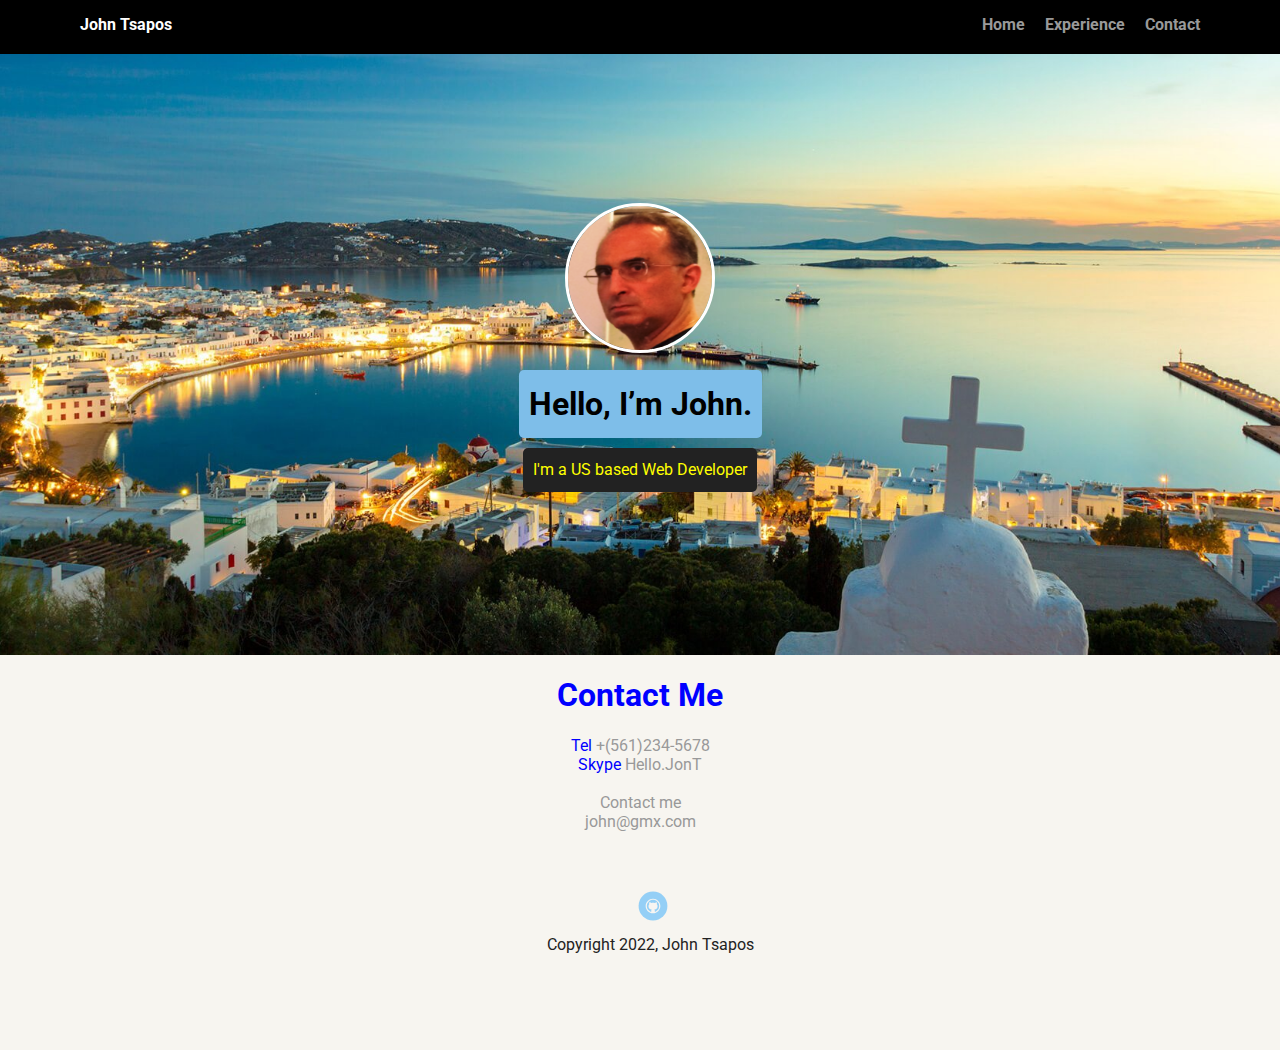
<file: contact.html>
<!doctype html>
<html lang="en">

<head>
    <meta charset="utf-8">
    <title>John Tsapos's Profile</title>
    <meta name="viewport" content="width=device-width, initial-scale=1.0">
    <link rel="stylesheet" href="styles.css">
    <link href="https://fonts.googleapis.com/css?family=Muli%7CRoboto:400,300,500,700,900" rel="stylesheet">
</head>

<body>

    <nav class="main-nav">
        <ul class="nav">
            <li class="name">John Tsapos</li>
            <li><a href="index.html">Home</a></li>
            <li><a href="experience.html">Experience</a></li>
            <li><a href="contact.html">Contact</a></li>
        </ul>
    </nav>

    <header>
        <img src="images/new_profile_pic.png" alt="Picture of John Tsapos" class="profile-image">
        <h1 class="tag name">Hello, I’m John.</h1>
        <p class="tag location">I'm a US based Web Developer</p>
    </header>

    <div class="contact">
        <h1>Contact Me</h1>
        <p>
            Tel <a href="tel:+(561)234-5678">+(561)234-5678</a><br>
            Skype <a href="skype:hello.JonT"> Hello.JonT</a><br><br>
            <a href="mailto:john@gmx.com">Contact me</a><br>
            <a href="mailto:john@gmx.com">john@gmx.com</a>
        </p>
    </div>
    <footer>
        <ul>
            <li><a href="https://github.com/jtsapos1" class="social github">Github</a></li>
        </ul>
        <p class="copyright">Copyright 2022, John Tsapos</p>
    </footer>
</body>

</html>
</file>
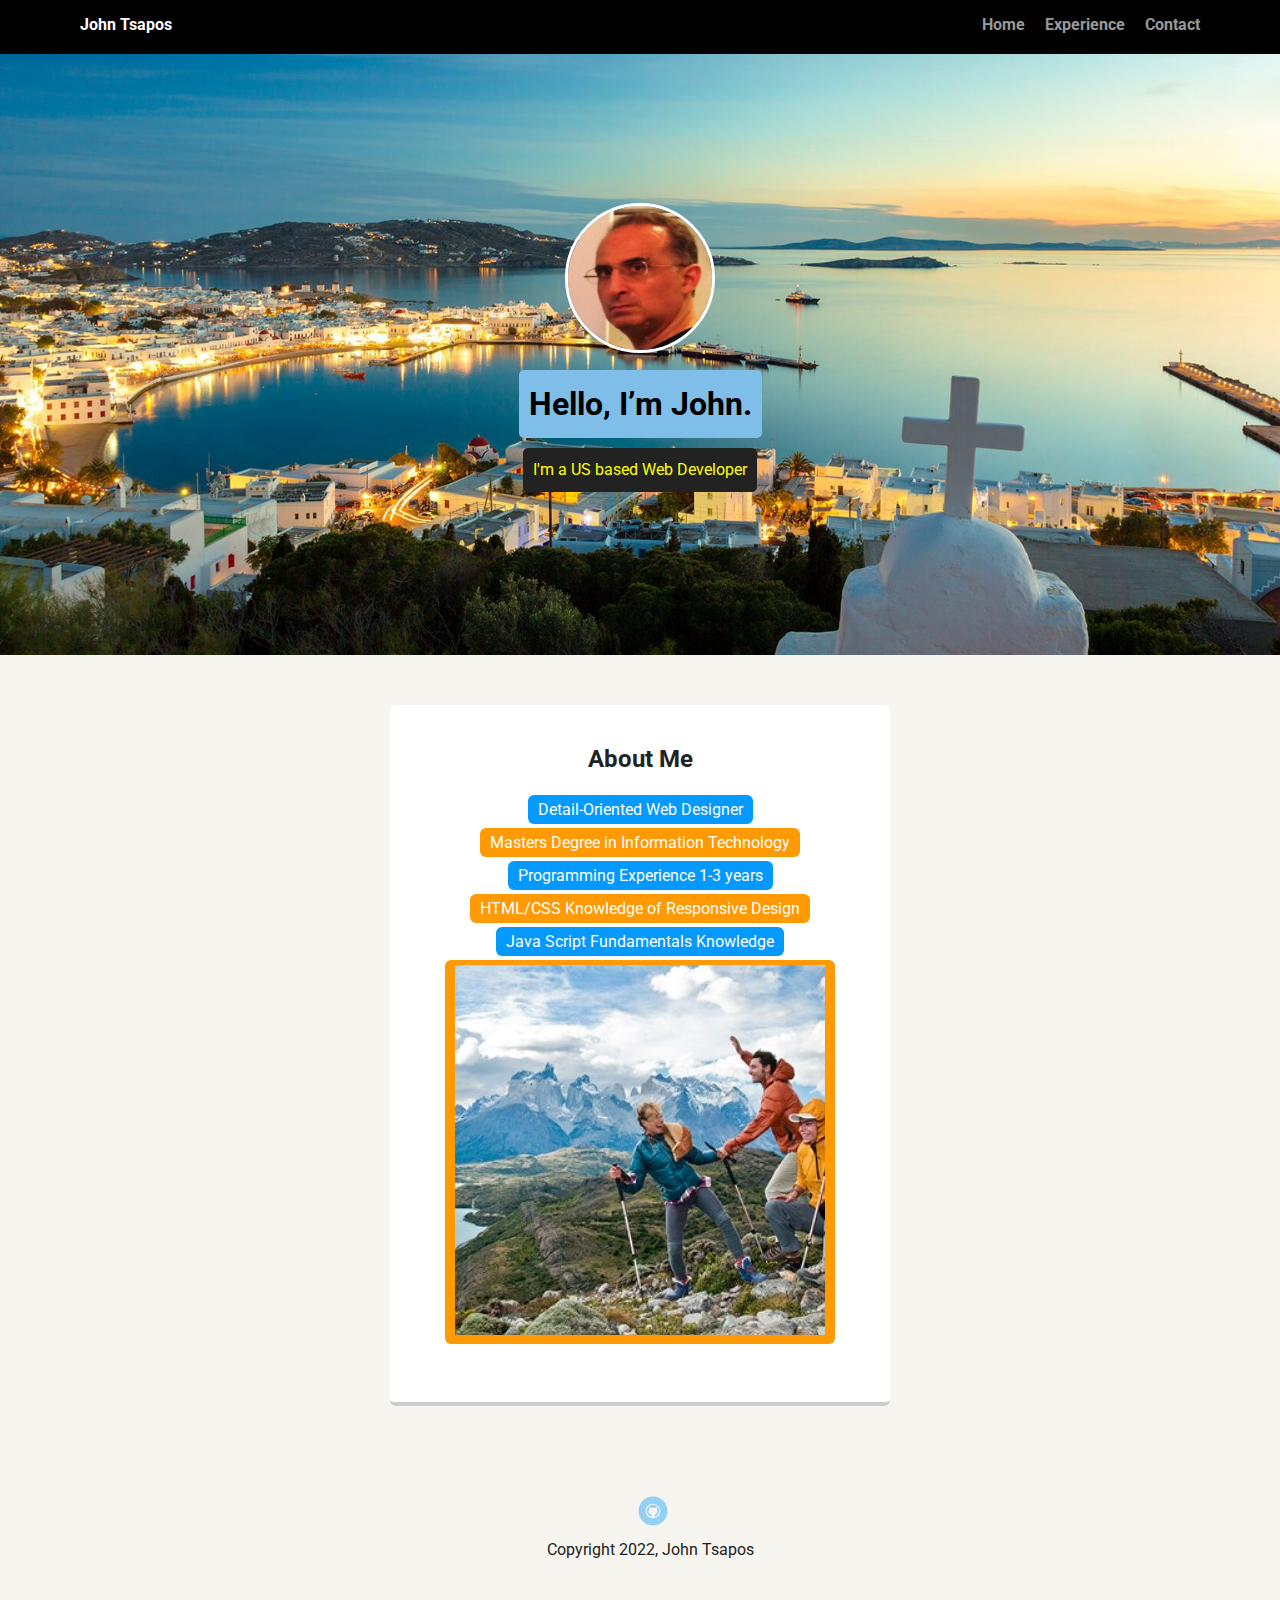
<file: experience.html>
<!doctype html>
<html lang="en">

<head>
  <meta charset="utf-8">
  <title>John Tsapos's Profile</title>
  <meta name="viewport" content="width=device-width, initial-scale=1.0">
  <link rel="stylesheet" href="styles.css">
  <link href="https://fonts.googleapis.com/css?family=Muli%7CRoboto:400,300,500,700,900" rel="stylesheet">
</head>

<body>

  <nav class="main-nav">
    <ul class="nav">
      <li class="name">John Tsapos</li>
      <li><a href="index.html">Home</a></li>
      <li><a href="experience.html">Experience</a></li>
      <li><a href="contact.html">Contact</a></li>
    </ul>
  </nav>

  <header>
    <img src="images/new_profile_pic.png" alt="Picture of John Tsapos" class="profile-image">
    <h1 class="tag name">Hello, I’m John.</h1>
    <p class="tag location">I'm a US based Web Developer</p>
  </header>

  <main class="flex">
    <section class="card">
      <h2 class="about">About Me</h2>
      <ul class="skills">
        <li>Detail-Oriented Web Designer</li>
        <li>Masters Degree in Information Technology</li>
        <li>Programming Experience 1-3 years</li>
        <li>HTML/CSS Knowledge of Responsive Design</li>
        <li>Java Script Fundamentals Knowledge</li>
        <li><img src="images/adventure-traveler1.jpg" alt="Picture of mountain travelers"></li>
      </ul>
    </section>

  </main>
  <footer>
    <ul>
      <li><a href="https://github.com/jtsapos1" class="social github">Github</a></li>
    </ul>
    <p class="copyright">Copyright 2022, John Tsapos</p>
  </footer>
</body>

</html>
</file>
<file: styles.css>
/* Global Layout Set-up */
* {
  box-sizing: border-box;
}

body {
  margin: 0;
  padding: 0;
  text-align: center;
  font-family: 'Roboto', sans-serif;
  color: #222;
  background: #f7f5f0;
}

/* Link Styles */

a {
  text-decoration: none;
  color: #999;
}

a:hover {
  color: #6633ff;
}

/* Section Styles */

.main-nav {
  width: 100%;
  background: black;
  min-height: 30px;
  padding: 10px;
  position: fixed;
  text-align: center;
}

.nav {
  display: flex;
  justify-content: space-around;
  font-weight: 700;
  list-style-type: none;
  margin: 0 auto;
  padding: 0;
}

.nav .name {
  display: block;
  margin-right: auto;
  color: white;
}

.nav li {
  padding: 5px 10px 10px 10px;
}

.nav a {
  transition: all .5s;
}

.nav a:hover {
  color: white
}

header {
  text-align: center;
  background: url('images/new_background.jpg') no-repeat top center;
  background-size: cover;
  overflow: hidden;
  padding-top: 60px;
}

header {
  line-height: 1.5;
}

header .profile-image {
  margin-top: 50px;
  width: 150px;
  height: 150px;
  border-radius: 50%;
  border: 3px solid white;
  transition: all .5s;
}

header .profile-image:hover {
  transform: scale(1.2) rotate(5deg);
  border: 2px solid #0399ff
}

.tag {
  background-color: #7ebee9;
  color: black;
  padding: 10px;
  border-radius: 5px;
  display: table;
  margin: 10px auto;
}

.location {
  background-color: #222;
  color: yellow;
}

.about {
  text-align: center;
}

.contact {
  color: blue;
  text-decoration: #0399ff;

}

.card {
  margin: 30px;
  padding: 20px 40px 40px;
  max-width: 500px;
  text-align: left;
  background: #fff;
  border-bottom: 4px solid #ccc;
  border-radius: 6px;
  transition: all .5s;
}

.card:hover {
  border-color: #ff99ff;
}

ul.hobbies {
  padding: 0;
  text-align: center;
}

.hobbies li {
  border-radius: 6px;
  display: inline-block;
  background: #ff9904;
  color: white;
  padding: 10px 10px;
  margin: 2px;
}

ul.skills {
  padding: 0;
  text-align: center;
}

.skills li {
  border-radius: 6px;
  display: inline-block;
  background: #ff9904;
  color: white;
  padding: 5px 10px;
  margin: 2px;
}

.skills li:nth-child(odd) {
  background: #0399ff;
}

footer {
  width: 100%;
  min-height: 30px;
  padding: 20px 0 40px 20px;
}

footer .copyright {
  top: -8px;
  font-size: .75em;
}

footer ul {
  list-style-type: none;
  margin: 0;
  padding: 0;
}

footer ul li {
  display: inline-block;
}

a.social {
  display: inline-block;
  text-indent: -9999px;
  margin-left: 5px;
  width: 30px;
  height: 30px;
  background-size: 30px 30px;
  opacity: .4;
  transition: all .5s;
}

a.twitter {
  background-image: url(images/twitter.svg);
}

a.linkedin {
  background-image: url(images/linkedin.svg);
}

a.github {
  background-image: url(images/github.svg);
}

a.social:hover {
  opacity: 1;
}

.clearfix {
  clear: both;
}

/* Styles for larger screens */
@media screen and (min-width: 720px) {

  .flex {
    display: -ms-flexbox;
    /* TWEENER - IE 10 */
    display: flex;
    max-width: 1200px;
    -ms-flex-pack: distribute;
    justify-content: space-around;
    margin: 0 auto;
  }

  header {
    min-height: 470px;
  }

  .nav {
    max-width: 1200px;
    padding: 0 30px;
  }


  main {
    padding-top: 20px;
  }

  main p {
    line-height: 1.6em;
  }

  footer {
    font-size: 1.3em;
    max-width: 1200px;
    margin: 40px auto;
  }

}

/* Media Queries ------------------- */
@media screen and (min-width: 720px) {
  header {
    padding: 17vh 1rem;
  }

}
</file>
